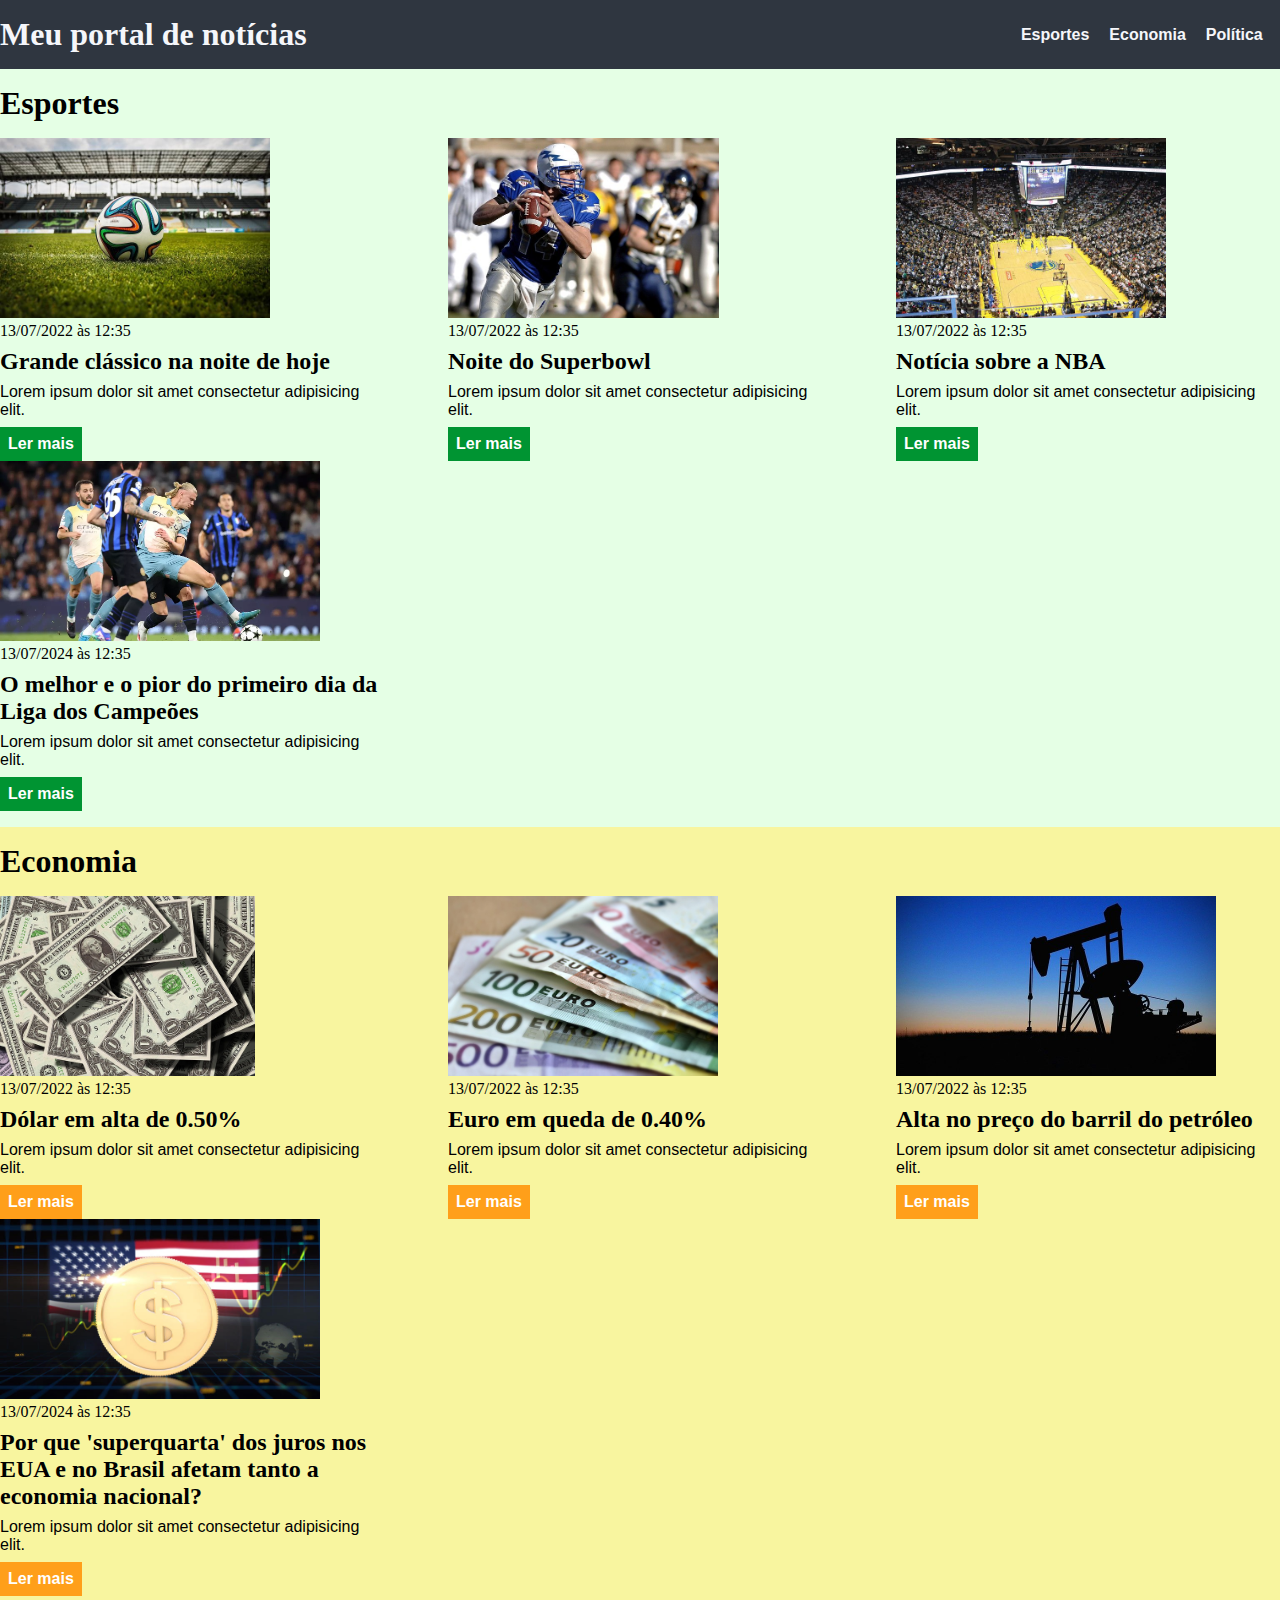
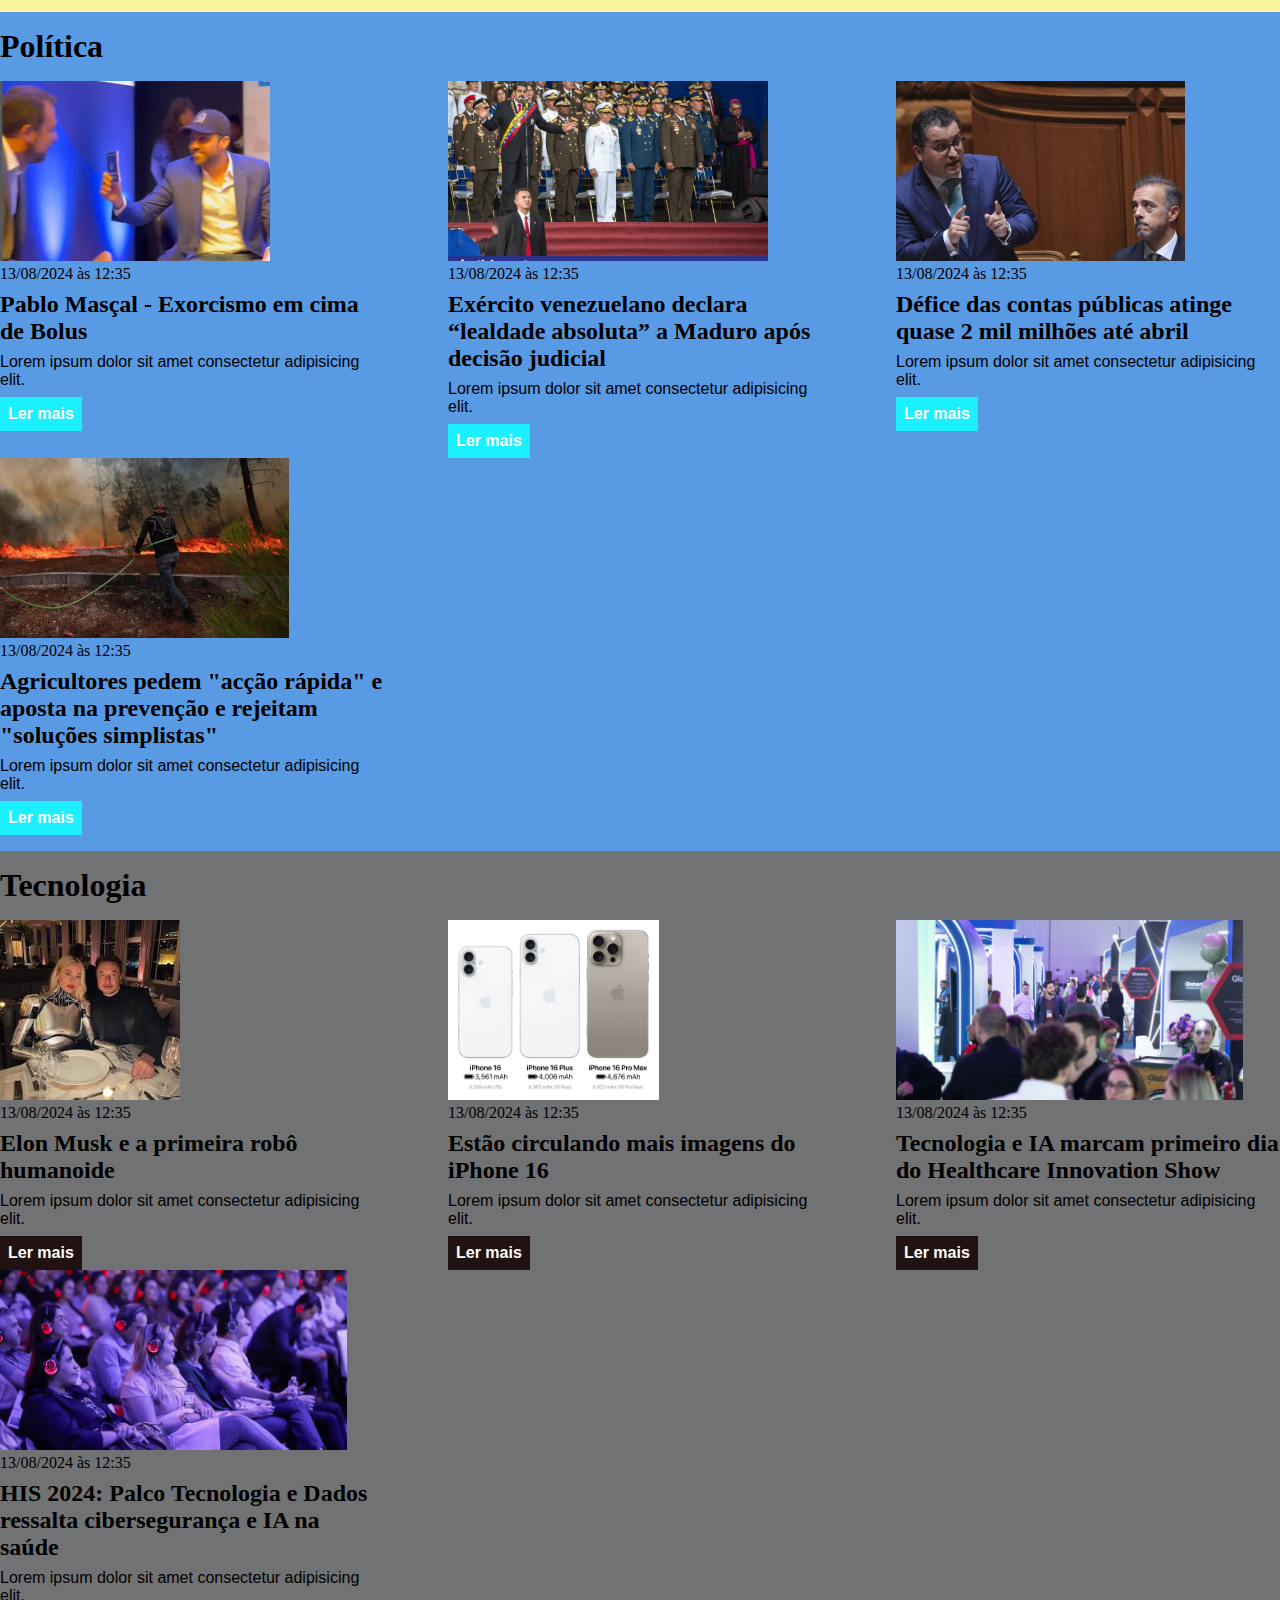
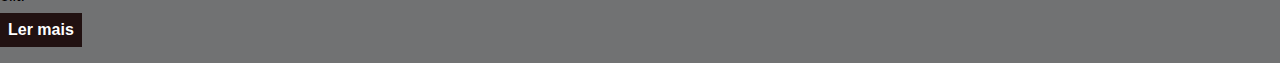
<file: index.html>
<!DOCTYPE html>
<html lang="pt-BR">
<head>
    <meta charset="UTF-8">
    <meta http-equiv="X-UA-Compatible" content="IE=edge">
    <meta name="viewport" content="width=device-width, initial-scale=1.0">
    <title>Meu portal de notícias</title>
    <link rel="stylesheet" href="main.css" />
</head>
<body>
    <header>
        <div class="container">
            <h1>Meu portal de notícias</h1>
            <nav>
                <ul>
                    <li><a href="#sports" title="Ir para a seção de esportes">Esportes</a></li>
                    <li><a href="#economy" title="Ir para a seção de economia">Economia</a></li>
                    <li><a href="#policy" title="Ir para a seção de política">Política</a></li>
                    <li><a href="#technology" title="Ir para a seção de tecnologia">Tecnologia</a></li>
                </ul>
            </nav>
        </div>
    </header>

    <!-- Seção Esportes -->
    <section id="sports">
        <h2 class="title-sports">Esportes</h2>
        <div class="articles">
            <article>
                <img src="futebol.jpg" alt="Bola de futebol no gramado" />
                <header>
                    <time>13/07/2022 às 12:35</time>
                </header>
                <h3>Grande clássico na noite de hoje</h3>
                <p>Lorem ipsum dolor sit amet consectetur adipisicing elit.</p>
                <a href="#" title="Leia a notícia completa">Ler mais</a>
            </article>
            <article>
                <img src="futebol-americano.jpg" alt="Jogador de futebol americano correndo com a bola na mão" />
                <header>
                    <time>13/07/2022 às 12:35</time>
                </header>
                <h3>Noite do Superbowl</h3>
                <p>Lorem ipsum dolor sit amet consectetur adipisicing elit.</p>
                <a href="#" title="Leia a notícia completa">Ler mais</a>
            </article>
            <article>
                <img src="basquete.jpg" alt="Vista aérea de uma quadra de basquete" />
                <header>
                    <time>13/07/2022 às 12:35</time>
                </header>
                <h3>Notícia sobre a NBA</h3>
                <p>Lorem ipsum dolor sit amet consectetur adipisicing elit.</p>
                <a href="#" title="Leia a notícia completa">Ler mais</a>
            </article>
            <article>
                <img src="liga.jpg" alt="Bola rolando" />
                <header>
                    <time>13/07/2024 às 12:35</time>
                </header>
                <h3>O melhor e o pior do primeiro dia da Liga dos Campeões</h3>
                <p>Lorem ipsum dolor sit amet consectetur adipisicing elit.</p>
                <a href="#" title="Leia a notícia completa">Ler mais</a>
            </article>
        </div>
    </section>

    <!-- Seção Economia -->
    <section id="economy">
        <h2 class="title-economy">Economia</h2>
        <div class="articles">
            <article>
                <img src="dolares.jpg" alt="Notas de dólar empilhadas" />
                <header>
                    <time>13/07/2022 às 12:35</time>
                </header>
                <h3>Dólar em alta de 0.50%</h3>
                <p>Lorem ipsum dolor sit amet consectetur adipisicing elit.</p>
                <a href="#" title="Leia a notícia completa">Ler mais</a>
            </article>
            <article>
                <img src="euro.jpg" alt="Várias notas de euro" />
                <header>
                    <time>13/07/2022 às 12:35</time>
                </header>
                <h3>Euro em queda de 0.40%</h3>
                <p>Lorem ipsum dolor sit amet consectetur adipisicing elit.</p>
                <a href="#" title="Leia a notícia completa">Ler mais</a>
            </article>
            <article>
                <img src="petroleo.jpg" alt="Plataforma de extração de petróleo no mar" />
                <header>
                    <time>13/07/2022 às 12:35</time>
                </header>
                <h3>Alta no preço do barril do petróleo</h3>
                <p>Lorem ipsum dolor sit amet consectetur adipisicing elit.</p>
                <a href="#" title="Leia a notícia completa">Ler mais</a>
            </article>
            <article>
                <img src="eua.jpg" alt="Moeda de cifrão e bandeirados EUA" />
                <header>
                    <time>13/07/2024 às 12:35</time>
                </header>
                <h3>Por que 'superquarta' dos juros nos EUA e no Brasil afetam tanto a economia nacional?</h3>
                <p>Lorem ipsum dolor sit amet consectetur adipisicing elit.</p>
                <a href="#" title="Leia a notícia completa">Ler mais</a>
            </article>
        </div>
    </section>

    <!-- Seção Política -->
    <section id="policy">
        <h2 class="title-policy">Política</h2>
        <div class="articles">
            <article>
                <img src="Pablomacal.jpg" alt="Imagem de um político falando" />
                <header>
                    <time>13/08/2024 às 12:35</time>
                </header>
                <h3>Pablo Masçal - Exorcismo em cima de Bolus</h3>
                <p>Lorem ipsum dolor sit amet consectetur adipisicing elit.</p>
                <a href="#" title="Leia a notícia completa">Ler mais</a>
            </article>
            <article>
                <img src="maduro.jpg" alt="Soldados do exército venezuelano em formação" />
                <header>
                    <time>13/08/2024 às 12:35</time>
                </header>
                <h3>Exército venezuelano declara “lealdade absoluta” a Maduro após decisão judicial</h3>
                <p>Lorem ipsum dolor sit amet consectetur adipisicing elit.</p>
                <a href="#" title="Leia a notícia completa">Ler mais</a>
            </article>
            <article>
                <img src="contaspublicas.jpg" alt="deputado em oratoria" />
                <header>
                    <time>13/08/2024 às 12:35</time>
                </header>
                <h3>Défice das contas públicas atinge quase 2 mil milhões até abril</h3>
                <p>Lorem ipsum dolor sit amet consectetur adipisicing elit.</p>
                <a href="#" title="Leia a notícia completa">Ler mais</a>
            </article>
            <article>
                <img src="queima.jpg" alt="Fogo na mata" />
                <header>
                    <time>13/08/2024 às 12:35</time>
                </header>
                <h3>Agricultores pedem "acção rápida" e aposta na prevenção e rejeitam "soluções simplistas"
                </h3>
                <p>Lorem ipsum dolor sit amet consectetur adipisicing elit.</p>
                <a href="#" title="Leia a notícia completa">Ler mais</a>
            </article>
        </div>
    </section>

    <!-- Seção Tecnologia -->
    <section id="technology">
        <h2 class="title-technology">Tecnologia</h2>
        <div class="articles">
            <article>
                <img src="elonmusk.jpg" alt="Elon Musk ao lado de um robô humanoide" />
                <header>
                    <time>13/08/2024 às 12:35</time>
                </header>
                <h3>Elon Musk e a primeira robô humanoide</h3>
                <p>Lorem ipsum dolor sit amet consectetur adipisicing elit.</p>
                <a href="#" title="Leia a notícia completa">Ler mais</a>
            </article>
            <article>
                <img src="iphone.jpg" alt="Novo modelo de iPhone" />
                <header>
                    <time>13/08/2024 às 12:35</time>
                </header>
                <h3>Estão circulando mais imagens do iPhone 16</h3>
                <p>Lorem ipsum dolor sit amet consectetur adipisicing elit.</p>
                <a href="#" title="Leia a notícia completa">Ler mais</a>
            </article>
            <article>
                <img src="inteligencia.jpg" alt="Feira de evento com muitas pessoas" />
                <header>
                    <time>13/08/2024 às 12:35</time>
                </header>
                <h3>Tecnologia e IA marcam primeiro dia do Healthcare Innovation Show</h3>
                <p>Lorem ipsum dolor sit amet consectetur adipisicing elit.</p>
                <a href="#" title="Leia a notícia completa">Ler mais</a>
            </article>
            <article>
                <img src="saudeia.pjn.png" alt="Pessoas com Fones na palestra" />
                <header>
                    <time>13/08/2024 às 12:35</time>
                </header>
                <h3>HIS 2024: Palco Tecnologia e Dados ressalta cibersegurança e IA na saúde</h3>
                <p>Lorem ipsum dolor sit amet consectetur adipisicing elit.</p>
                <a href="#" title="Leia a notícia completa">Ler mais</a>
            </article>
        </div>
    </section>
</body>
</html>
</file>
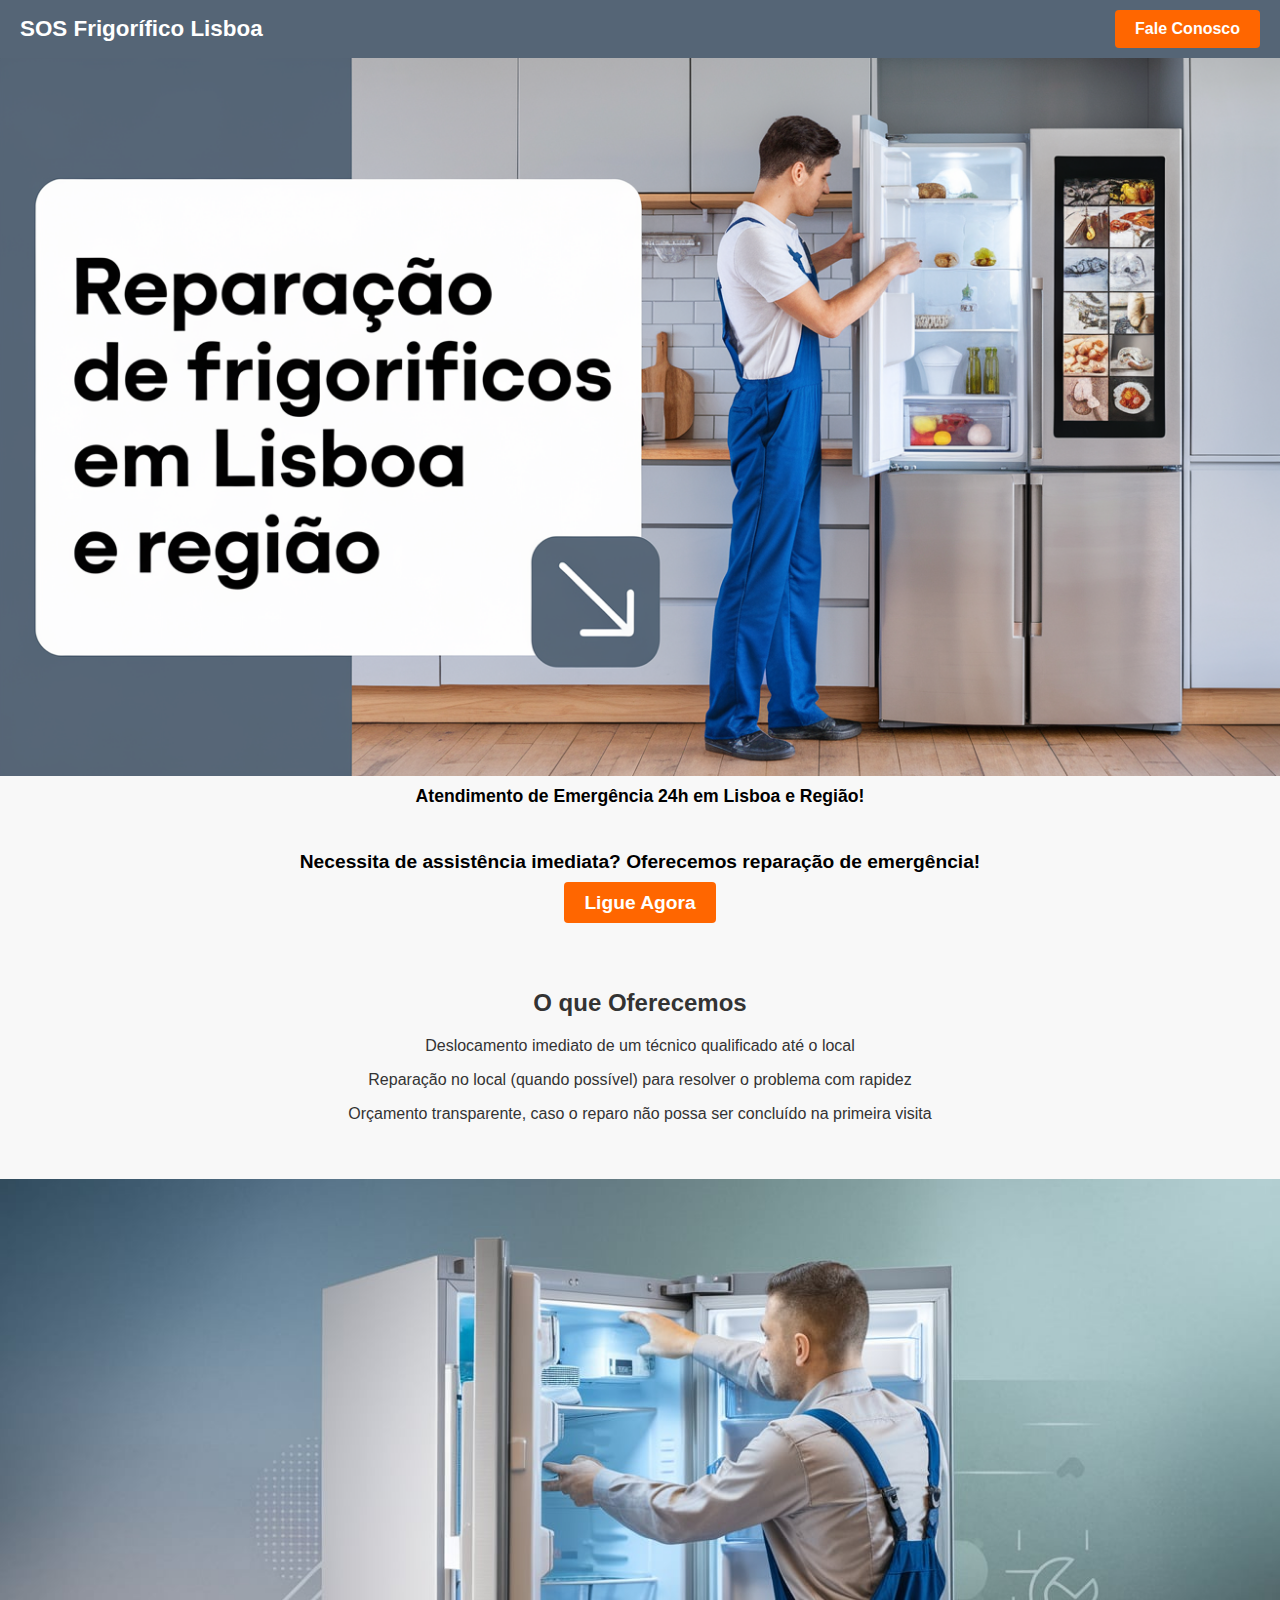
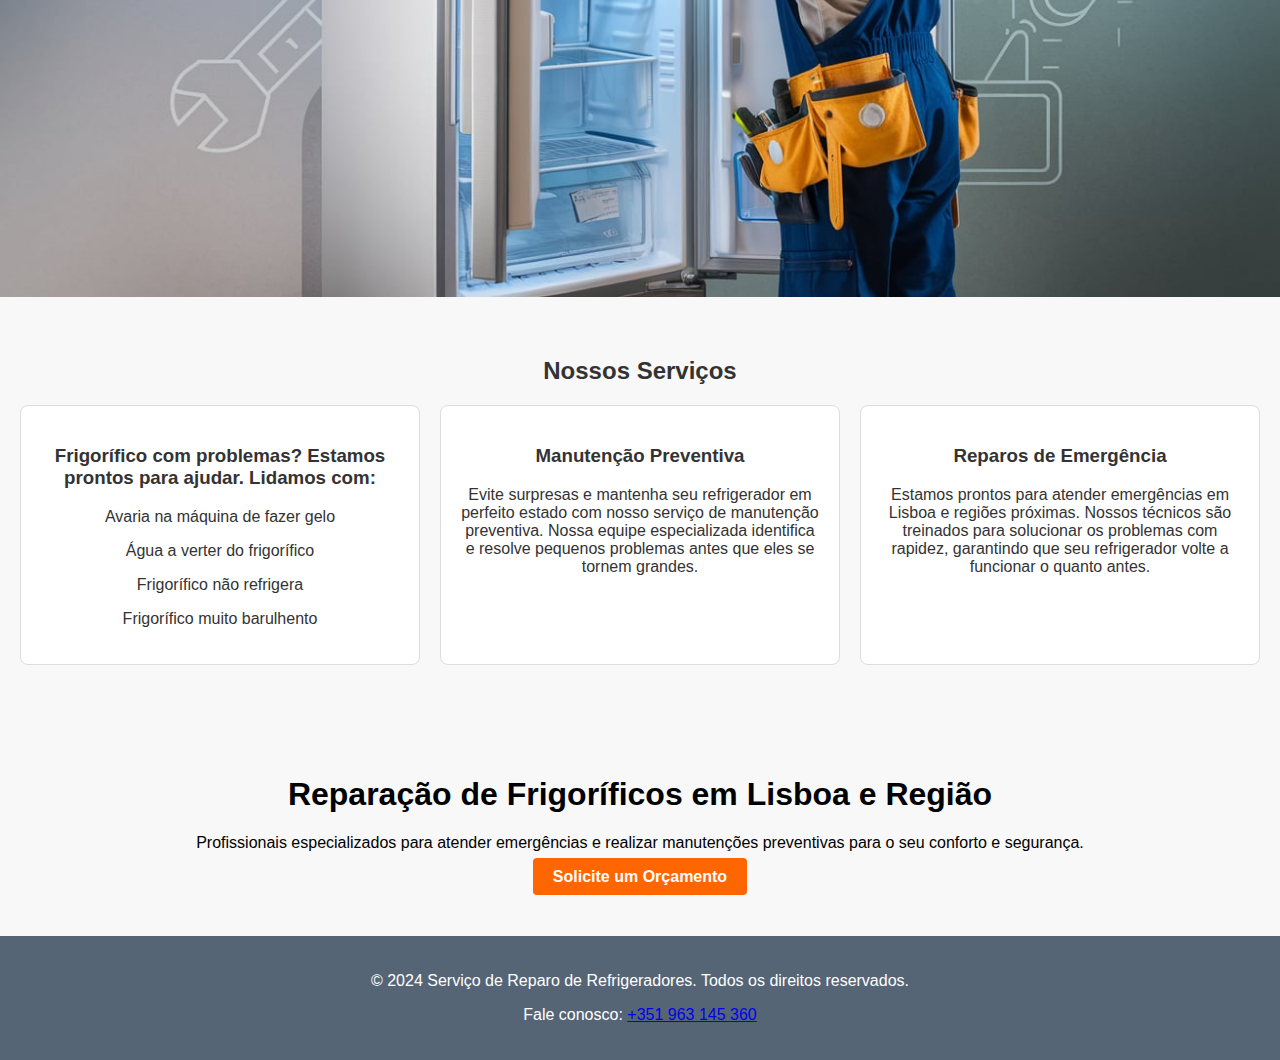
<file: frigorifico/index.html>
<!DOCTYPE html>
<html lang="pt">
<head>
<!-- Google Tag Manager -->
<script>(function(w,d,s,l,i){w[l]=w[l]||[];w[l].push({'gtm.start':
    new Date().getTime(),event:'gtm.js'});var f=d.getElementsByTagName(s)[0],
    j=d.createElement(s),dl=l!='dataLayer'?'&l='+l:'';j.async=true;j.src=
    'https://www.googletagmanager.com/gtm.js?id='+i+dl;f.parentNode.insertBefore(j,f);
    })(window,document,'script','dataLayer','GTM-T6CXM8DX');</script>
    <!-- End Google Tag Manager -->

    <meta charset="UTF-8">
    <meta name="viewport" content="width=device-width, initial-scale=1.0">
    <meta name="description" content="Serviço especializado em reparação de frigoríficos em Lisboa e região. Atendimento de emergência e soluções rápidas para frigoríficos de todos os tipos.">
    <meta name="theme-color" content="#ffffff">
    <title>Serviço de Reparação de Frigoríficos | Lisboa e Região</title>
    <link rel="stylesheet" href="style.css">
    <meta name="keywords" content="Reparação de Frigoríficos, Manutenção de Refrigeradores, Lisboa">
    <meta http-equiv="X-UA-Compatible" content="IE=edge">
    <link rel="icon" href="favicon.ico" type="image/x-icon">
</head>

<body>
    <!-- Google Tag Manager (noscript) -->
<noscript><iframe src="https://www.googletagmanager.com/ns.html?id=GTM-T6CXM8DX"
    height="0" width="0" style="display:none;visibility:hidden"></iframe></noscript>
    <!-- End Google Tag Manager (noscript) -->

    <header id="header">
        <div class="logo">SOS Frigorífico Lisboa</div>
        <a href="tel:+351963145360" class="cta-button" id="btn-fale-conosco">Fale Conosco</a>
    </header>

    <div class="img-banner">
        <img src="logo2.jpeg" alt="tecnico reparando" class="img-banner">
    </div>

    <div class="alert-banner">Atendimento de Emergência 24h em Lisboa e Região!</div>

    <div class="cta-banner">
        <p>Necessita de assistência imediata? <strong>Oferecemos reparação de emergência!</strong></p>
        <a href="tel:+351963145360" class="cta-banner-button" id="btn-ligue-agora">Ligue Agora</a>
    </div>

    <main>
        <section class="about" id="about">
            <h2>O que <span>Oferecemos</span></h2>
            <p>Deslocamento imediato de um técnico qualificado até o local</p>
            <p>Reparação no local (quando possível) para resolver o problema com rapidez</p>
            <p>Orçamento transparente, caso o reparo não possa ser concluído na primeira visita</p>
        </section>
        
        <div class="img-banner">
            <img src="logo.jpeg" alt="tecnico reparando" class="img-banner">
        </div>
        
        <section class="services" id="services">
            <h2>Nossos Serviços</h2>
            <div class="services-grid">
                <div class="service-card">
                    <h3>Frigorífico com problemas? Estamos prontos para ajudar. Lidamos com:</h3>
                    <p>Avaria na máquina de fazer gelo</p>
                    <p>Água a verter do frigorífico</p>
                    <p>Frigorífico não refrigera</p>
                    <p>Frigorífico muito barulhento</p>
                </div>
                <div class="service-card">
                    <h3>Manutenção Preventiva</h3>
                    <p>Evite surpresas e mantenha seu refrigerador em perfeito estado com nosso serviço de manutenção preventiva. Nossa equipe especializada identifica e resolve pequenos problemas antes que eles se tornem grandes.</p>
                </div>
                <div class="service-card">
                    <h3>Reparos de Emergência</h3>
                    <p>Estamos prontos para atender emergências em Lisboa e regiões próximas. Nossos técnicos são treinados para solucionar os problemas com rapidez, garantindo que seu refrigerador volte a funcionar o quanto antes.</p>
                </div>
            </div>
        </section> 

        <section class="hero" id="hero">
            <h1>Reparação de Frigoríficos em Lisboa e Região</h1>
            <p>Profissionais especializados para atender emergências e realizar manutenções preventivas para o seu conforto e segurança.</p>
            <a href="tel:+351963145360" class="cta-button" id="btn-solicite-orcamento">Solicite um Orçamento</a>
        </section>
    </main>

    <footer id="contact">
        <p>© 2024 Serviço de Reparo de Refrigeradores. Todos os direitos reservados.</p>
        <p>Fale conosco: <a href="tel:+351963145360">+351 963 145 360</a></p>
    </footer>

    <!-- Registro do Service Worker e Scripts -->
    <script>
        if ('serviceWorker' in navigator) {
            navigator.serviceWorker.register('/service-worker.js')
            .then((registration) => console.log('Service Worker registrado com sucesso:', registration))
            .catch((error) => console.log('Falha ao registrar o Service Worker:', error));
        }

        // Função para enviar eventos de clique no botão para o Google Tag Manager
        function enviarEventoClique(id) {
            dataLayer.push({
                'event': 'botao_clicado',
                'botao_id': id
            });
        }

        // Adiciona os listeners de clique para os botões com ID especificado
        document.getElementById('btn-fale-conosco').addEventListener('click', function() {
            enviarEventoClique('btn-fale-conosco');
        });

        document.getElementById('btn-ligue-agora').addEventListener('click', function() {
            enviarEventoClique('btn-ligue-agora');
        });

        document.getElementById('btn-solicite-orcamento').addEventListener('click', function() {
            enviarEventoClique('btn-solicite-orcamento');
        });
    </script>
</body>
</html>
</file>
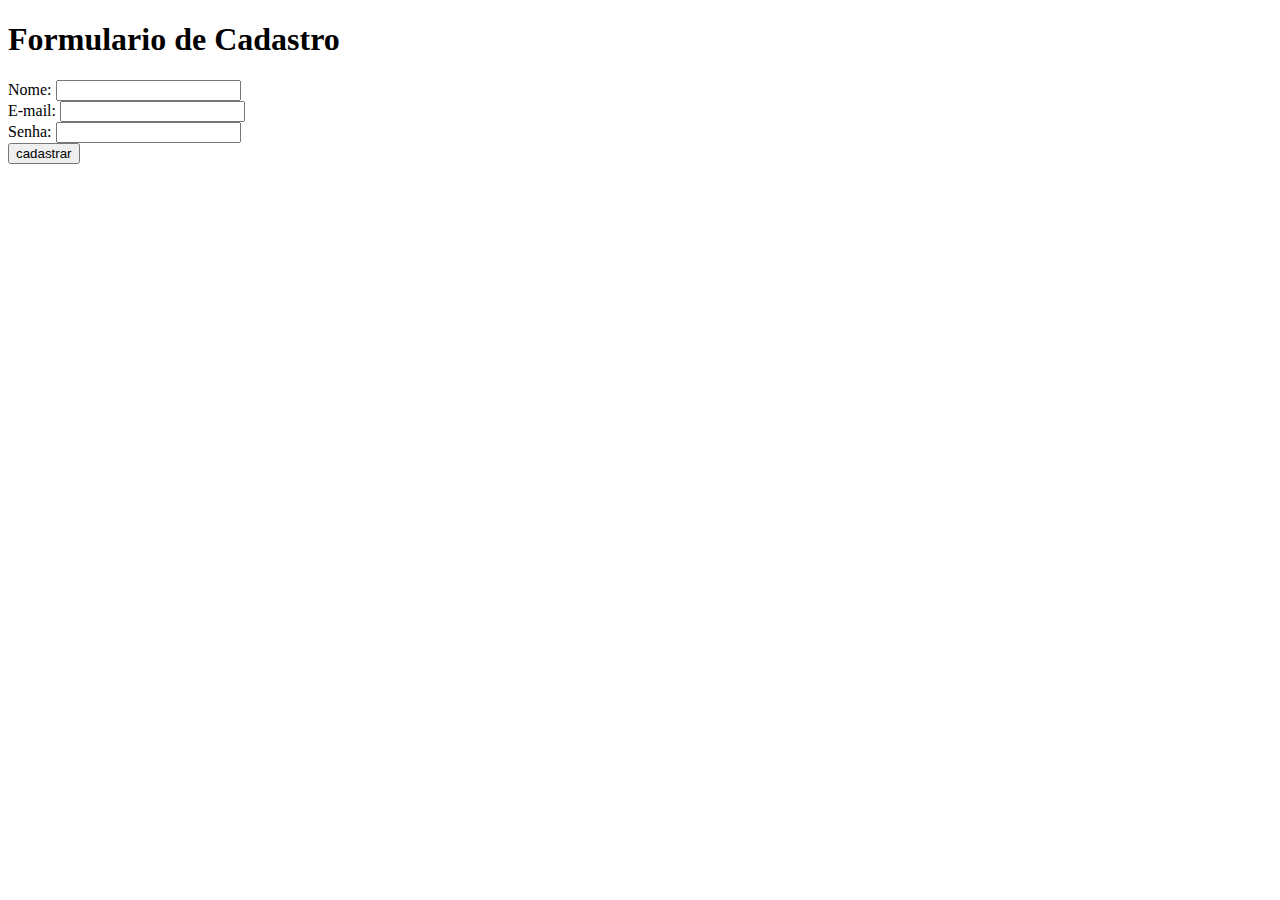
<file: exercício.html>
<!DOCTYPE html>
<html lang="pt-br">
  <head>
    <title>Formulario de Cadastro</title>
    <meta charset="utf-8">
    <meta name="viewport"       content="width=device-width, initial-scale=1" />
  </head>
  <body>
    <h1>Formulario de Cadastro</h1>
<form>
<label for="user">Nome: </label>
<input id="user" name="user"type="text"/>
<br/>
<label for="email">E-mail: </label>
<input id="email" name= "email" type="email"/>
<br/>
<label for="password">Senha: </label>
<input id="password" name="password" type="password" />
<br/>
 <button type="submit">cadastrar</button>
</form>
  </body>
</html>
</file>
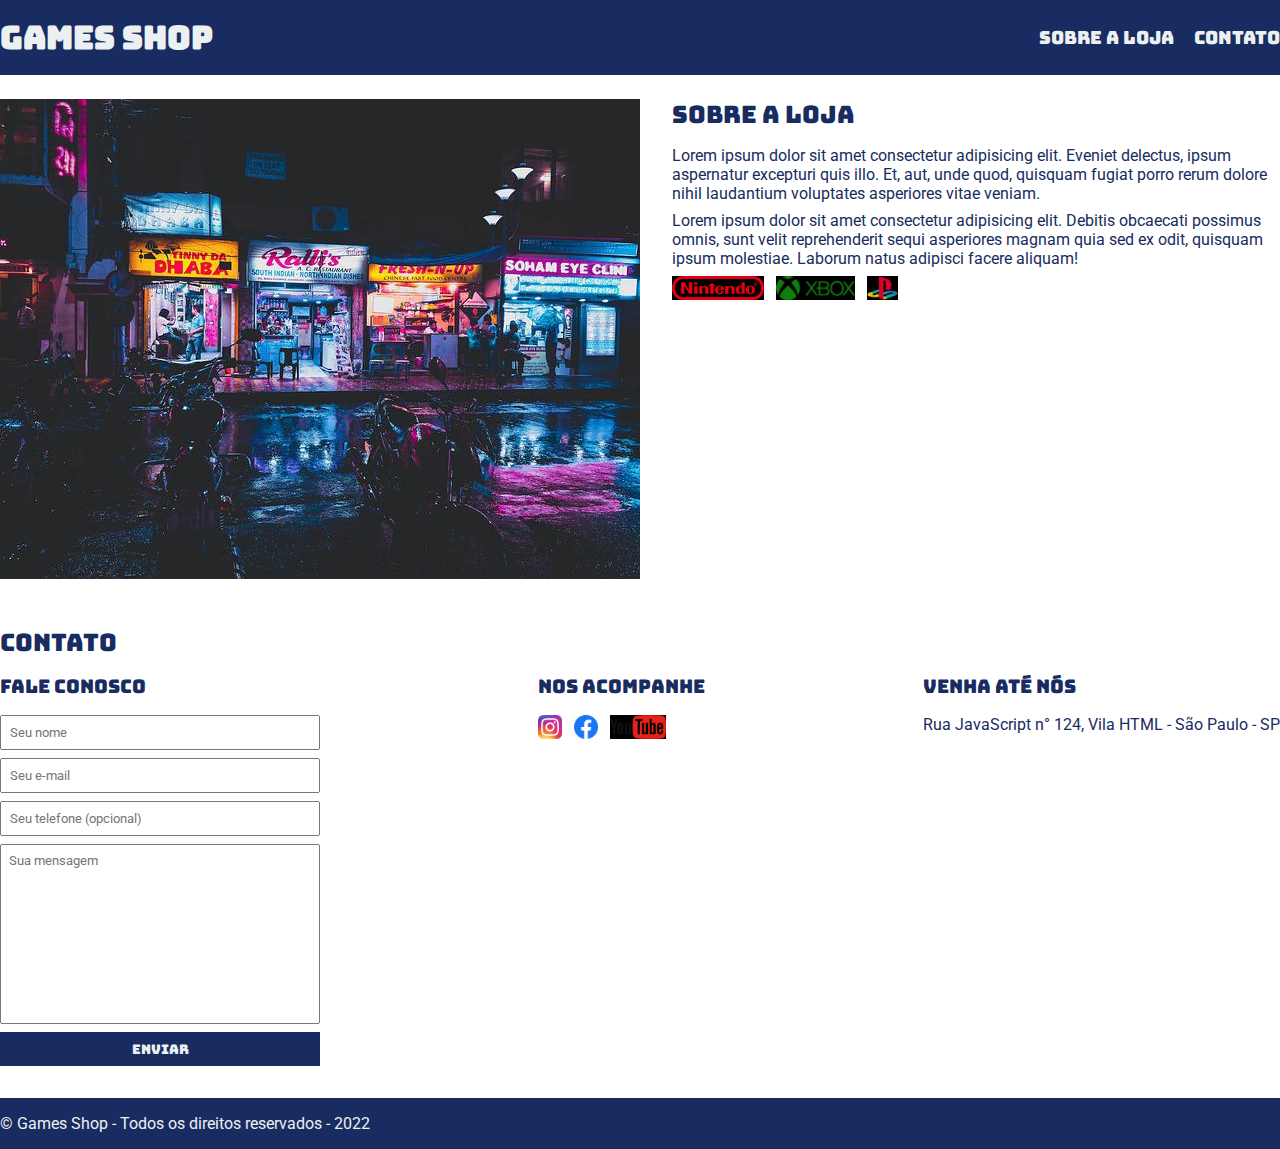
<file: gameshop/loja.html>
<!DOCTYPE html>
<html lang="pt-br">
<head>
    <meta charset="UTF-8">
    <meta http-equiv="X-UA-Compatible" content="IE=edge">
    <meta name="viewport" content="width=device-width, initial-scale=1.0">
    <title>Games Shop - A sua loja de games</title>
    <link rel="stylesheet" href="main.css">

    <link rel="preconnect" href="https://fonts.googleapis.com">
    <link rel="preconnect" href="https://fonts.gstatic.com" crossorigin>
    <link href="https://fonts.googleapis.com/css2?family=Bungee&family=Roboto&display=swap" rel="stylesheet">
</head>
<body>
    <header>
        <div class="container">
            <h1>Games Shop</h1>
            <nav>
                <ul>
                    <li>
                        <a href="#about">Sobre a loja</a>
                    </li>
                    <li>
                        <a href="#contact">Contato</a>
                    </li>
                </ul>
            </nav>
        </div>
    </header>
    <section id="about">
        <div class="container">
            <img class="store-front" src="loja.jpg" alt="Fachada da loja Games Shop" />
            <div>
                <h2>Sobre a loja</h2>
                <p>
                    Lorem ipsum dolor sit amet consectetur adipisicing elit. Eveniet delectus, ipsum aspernatur excepturi quis illo. Et, aut, unde quod, quisquam fugiat porro rerum dolore nihil laudantium voluptates asperiores vitae veniam.
                </p>
                <p>
                    Lorem ipsum dolor sit amet consectetur adipisicing elit. Debitis obcaecati possimus omnis, sunt velit reprehenderit sequi asperiores magnam quia sed ex odit, quisquam ipsum molestiae. Laborum natus adipisci facere aliquam!
                </p>
                <ul class="brands-list">
                    <li><img src="nintendo.jpg" alt="Nintendo" /></li>
                    <li><img src="xbox.jpg" alt="Xbox" /></li>
                    <li><img src="playstation.jpg" alt="Playstation" /></li>
                </ul>
            </div>
        </div>
    </section>
    <section id="contact">
        <div class="container">
            <h2>Contato</h2>
            <div class="contact-methods">
                <div>
                    <h3>Fale conosco</h3>
                    <form>
                        <input type="text" placeholder="Seu nome" required />
                        <input type="email" placeholder="Seu e-mail" required />
                        <input type="tel" placeholder="Seu telefone (opcional)" />
                        <textarea placeholder="Sua mensagem" required></textarea>
                        <button type="submit">Enviar</button>
                    </form>
                </div>
                <div>
                    <h3>Nos acompanhe</h3>
                    <ul class="social-links">
                        <li>
                            <a href="#" title="Siga-nos no Instagram">
                                <img src="instagram.png" alt="Logo do Instagram" />
                            </a>
                        </li>
                        <li>
                            <a href="#" title="Siga-nos no Facebook">
                                <img src="facebook.png" alt="Logo do Facebook" />
                            </a>
                        </li>
                        <li>
                            <a href="#" title="Visite nosso canal no Youtube">
                                <img src="youtube.jpg" alt="Logo do Youtube" />

                            </a>
                        </li>
                    </ul>
                </div>
                <div>
                    <h3>Venha até nós</h3>
                    <p>
                        Rua JavaScript n° 124, Vila HTML - São Paulo - SP
                    </p>
                </div>
            </div>
        </div>
    </section>
    <footer>
        <div class="container">
            <p>
                &copy; Games Shop - Todos os direitos reservados - 2022
            </p>
        </div>
    </footer>
</body>
</html>
</file>
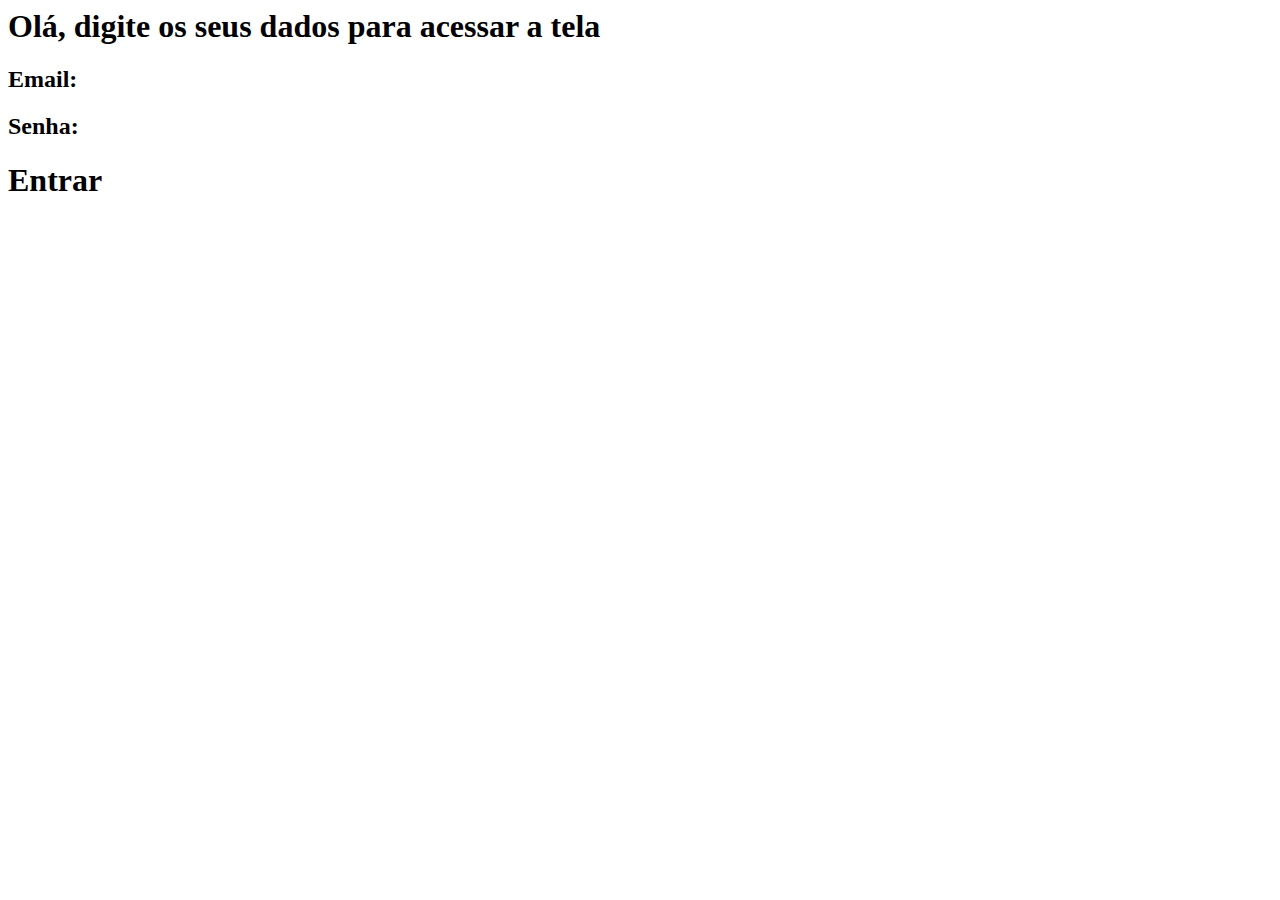
<file: visual/Untitled-1.html>
<html>
<head>
    <title>EBAC - Registro de nomes</title>
</head>
<body>
    <h1>Olá, digite os seus dados para acessar a tela    </h1>
    <h2>Email:</h2>
    <h2>Senha:</h2>
    <h1>Entrar</h1>
</body>
</html>
</file>
<file: main.css>
* {
    box-sizing: border-box;
    margin: 0;
    padding: 0;
}

body > header {
    background-color: #2f3640;
    padding: 16px 0;
    color: #f5f6fa;
}

header .container {
    display: flex;
    align-items: center;
    justify-content: space-between;
}

header li {
    display: inline;
    font-family: Arial, Helvetica, sans-serif;
    font-weight: bold;
    margin-left: 16px;
}

header li a {
    color: #f5f6fa;
    text-decoration: none;
}

.container {
    width: 1366px;
    margin: 0 auto;
}

.articles {
    display: flex;
    flex-wrap: wrap;
    justify-content: space-between;
}

.articles article img {
    height: 180px;
}

.articles article {
    width: 30%;
}

section {
    padding: 16px 0;
}

section h2,
.articles article h3 {
    margin-bottom: 16px;
}

.articles article h3 {
    margin-top: 8px;
    margin-bottom: 8px;
}

.articles article a {
    background-color: blue;
    color: #fff;
    padding: 8px;
    display: inline-block;
    text-decoration: none;
    font-weight: bold;
    margin-top: 8px;
}

.articles article a:hover {
    text-decoration: underline;
}

.articles article p,
.articles article a {
    font-family: Arial, Helvetica, sans-serif;
}

.articles article h3 {
    font-size: 24px;
}

section h2 {
    font-size: 32px;
}

#sports {
    background-color: rgba(0, 255, 0, 0.1);
}

#sports .articles article a {
    background-color: #009432;
}

#economy {
    background-color: #f8f59f;
}

#economy .articles article a {
    background-color: #ff9f1a;
}
#policy {
    background-color: #589ae4;
}

#policy .articles article a {
    background-color: #1af0ff;
}

#technology {
    background-color: #d4d7da;

    background-color: #717273;
}

#technology .articles article a {
    background-color: #211111;
}
</file>
<file: frigorifico/style.css>
/* Estilos Básicos */
body {
    font-family: Arial, sans-serif;
    color: #333;
    margin: 0;
    background: #fff;
}

/* Cabeçalho */
header {
    display: flex;
    justify-content: space-between;
    align-items: center;
    padding: 10px 20px;
    background-color: #556576;
    color: #fff;
    flex-wrap: wrap;
}

.logo {
    font-size: 1.4em;
    font-weight: bold;
    color: #fff;
}

nav ul {
    display: flex;
    list-style: none;
    gap: 20px;
    margin: 0;
    padding: 0;
}

nav ul li a {
    text-decoration: none;
    color: #fff;
    font-weight: 500;
    padding: 8px 12px;
    border-radius: 4px;
    transition: background 0.3s ease;
}

nav ul li a:hover {
    background-color: rgba(255, 255, 255, 0.2);
}

/* Estilo para Botões */
.cta-button, .cta-banner-button {
    background-color: #ff6600;
    color: #fff;
    padding: 10px 20px;
    border-radius: 4px;
    font-weight: bold;
    text-decoration: none;
    transition: background-color 0.3s ease;
}

.cta-button:hover, .cta-banner-button:hover {
    background-color: #cc5200;
}

/* Banner de Chamada para Ação */
.alert-banner {
    background-color: #f8f8f8;
    color: #000000;
    text-align: center;
    padding: 10px;
    font-weight: bold;
    font-size: 1.1em;
}

.cta-banner {
    background-color: #f8f8f8;
    color: #000000;
    padding: 15px;
    text-align: center;
    font-size: 1.2em;
    font-weight: bold;
}

.img-banner {
    width: 100%;
    height: auto;
    display: block;
}

/* Hero Section */
.hero {
    padding: 50px 20px;
    text-align: center;
    color: #000000;
    background-color: #f8f8f8;
}

/* Sobre Nós e Serviços */
.about, .services {
    padding: 40px 20px;
    background-color: #f8f8f8;
    text-align: center;
}

.services-grid {
    display: grid;
    grid-template-columns: repeat(auto-fit, minmax(200px, 1fr));
    gap: 20px;
}

.service-card {
    background-color: #fff;
    padding: 20px;
    border: 1px solid #ddd;
    border-radius: 8px;
}

/* Rodapé */
footer {
    background-color: #556576;
    color: #fff;
    text-align: center;
    padding: 20px;
}

/* Responsividade */
@media (max-width: 768px) {
    nav ul {
        flex-direction: column;
        align-items: center;
        gap: 10px;
        width: 100%;
    }

    .cta-button {
        margin-top: 10px;
    }

    header {
        flex-direction: column;
        align-items: center;
    }
}
</file>
<file: gameshop/main.css>
* {
    margin: 0;
    padding: 0;
    box-sizing: border-box;
}

header,
section h2,
section h3,
form button {
    font-family: 'Bungee', cursive;
    font-weight: normal;
}

body, input, textarea {
    font-family: 'Roboto', sans-serif;
}

header {
    padding: 16px 0;
    background-color: #182C61;
    color: #ecf0f1;
}

header nav li {
    display: inline;
    margin-left: 16px;
    font-size: 18px;
}

header nav li a {
    color: #ecf0f1;
    text-decoration: none;
}

.container {
    max-width: 1280px;
    width: 100%;
    margin: 0 auto;
}

header .container,
section .container {
    display: flex;
    align-items: center;
    justify-content: space-between;
}

.brands-list img {
    height: 24px;
}

.brands-list li {
    display: inline;
    margin-right: 8px;
}

section .container {
    align-items: flex-start;
}

section {
    padding: 24px 0;
}

section h2 {
    margin-bottom: 16px;
}

section {
    color: #182C61;
}

section p {
    margin-bottom: 8px;
}

.store-front {
    margin-right: 32px;
}

.social-links img {
    height: 24px;
}

.social-links li {
    display: inline;
    margin-right: 8px;
}

.social-links li a {
    text-decoration: none;
}

#contact .container {
    display: block;
}

.contact-methods {
    display: flex;
    justify-content: space-between;
}

form input,
form textarea,
form button {
    display: block;
    width: 320px;
    margin-bottom: 8px;
    padding: 8px;
}

form textarea {
    resize: none;
    height: 180px;
}

section h3 {
    margin-bottom: 16px;
}

form button {
    background-color: #182C61;
    color: #ecf0f1;
    border: none;
    cursor: pointer;
}

form button:hover {
    background-color: #314e9e;
}

input:focus, textarea:focus {
    outline-color: #182C61;
}

footer {
    background-color: #182C61;
    color: #ecf0f1;
    padding: 16px 0;
}
</file>
